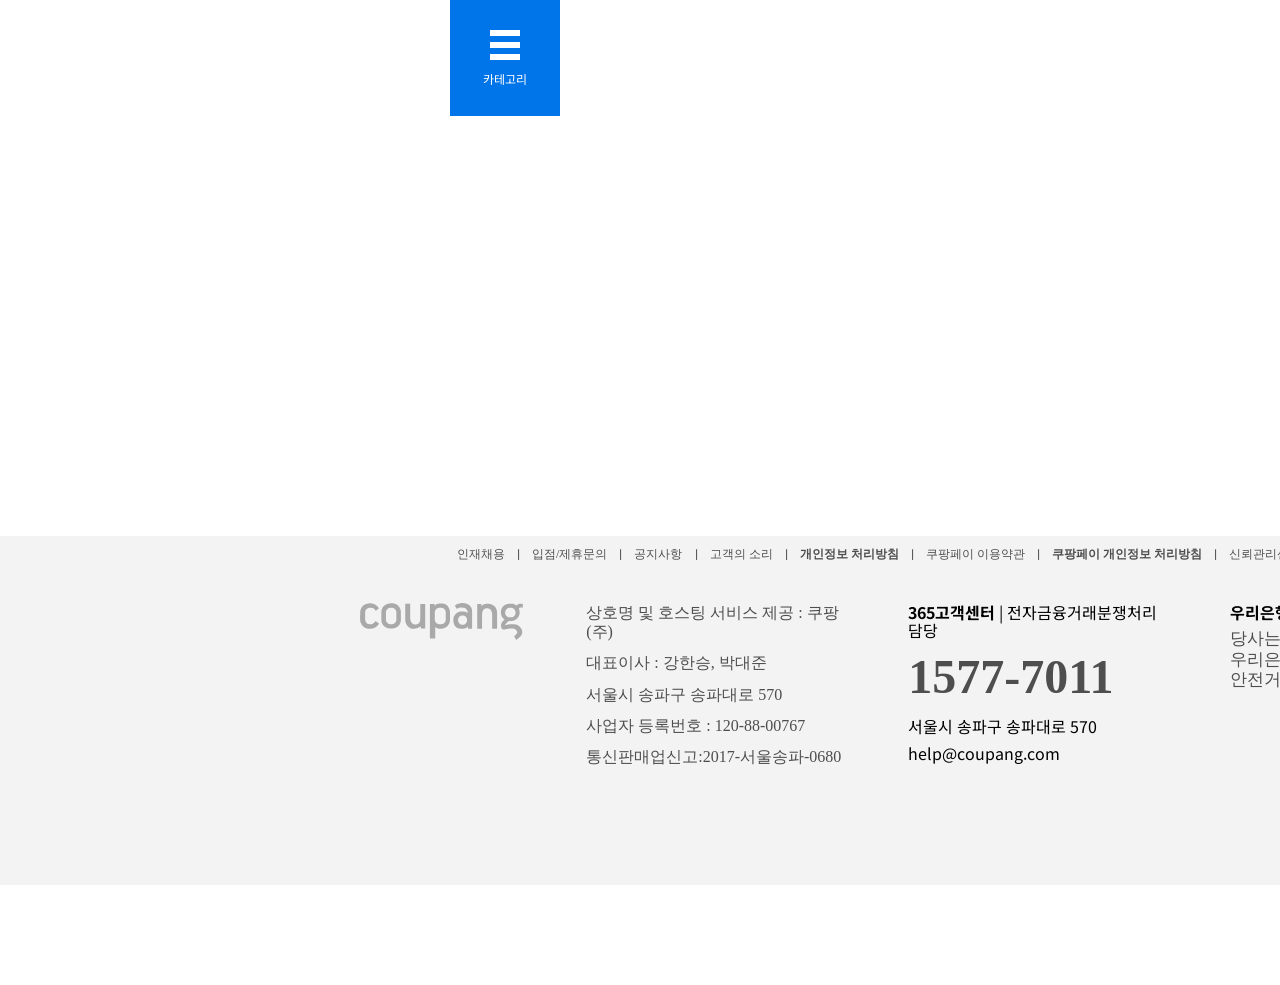
<file: index.html>
<!DOCTYPE html>
<html lang="ko-KR">

  <head>
  <meta charset="UTF-8" />
  <meta http-equiv="X-UA-Compatible" content="IE=edge" />
  <meta name="viewport" content="width=device-width, initial-scale=1.0" />
  <title>내비게이션 및 푸터 - 쿠팡(Coupang)</title>
  <link rel="icon" href="/assets/favicon/favicon.png" />
  <link rel="preconnect" href="https://fonts.googleapis.com" />
  <link rel="preconnect" href="https://fonts.gstatic.com" crossorigin />
  <link href="https://fonts.googleapis.com/css2?family=Noto+Sans+KR:wght@100;300;400;500;700;900&display=swap" rel="stylesheet" />
  <link rel="stylesheet" href="/stylesheets/main.css" />
  <link rel="stylesheet" href="./assets/icomoon/style.css"/>
  <script type="module" src="./js/main.js"></script>
  </head>

  <body>
    
    <div class="header__inner">
      <button class="button--category">
        <span>카테고리</span>
      </button>
    </div>
    <nav class="navigation" aria-label="사이트 내비게이션">
      <h2 class="sr-only">카테고리 리스트</h2>
      <div class="navigation__inner">
        <ul class="navigation__list depth_one">
          <li><a href="/" role="button" aria-haspopup="true" aria-expanded="false"><i class="icon-clothes"></i>패션의류/잡화</a>
              <ul class="navigation__list depth_two">
                <li><a href="#" role="button" aria-haspopup="true" aria-expanded="false">여성패션</a>
                  
                  <ul class="navigation__list depth_three">
                    <li><a href="#">의류</a></li>
                    <li><a href="#">속옷/잠옷</a></li>
                    <li><a href="#">신발</a></li>
                  </ul>

                </li>
                <li><a href="#">남성패션</a></li>
                <li><a href="#">유아동패션</a></li>
              </ul>
          </li>
          <li><a href="#"><i class="icon-beauty"></i>뷰티</a></li>
          <li><a href="#"><i class="icon-baby"></i>출산유아동</a></li>
          <li><a href="#"><i class="icon-foods"></i>식품</a></li>
          <li><a href="#"><i class="icon-kitchenware"></i>주방용품</a></li>
          <li><a href="#"><i class="icon-houseware"></i>생활용품</a></li>
          <li><a href="#"><i class="icon-interior"></i>홈인테리어</a></li>
          <li><a href="#"><i class="icon-appliances"></i>가전디지털</a></li>
          <li><a href="#"><i class="icon-sports"></i>스포츠</a></li>
          <li><a href="#"><i class="icon-car"></i>자동차용품</a></li>
          <li><a href="#"><i class="icon-book"></i>도서음반</a></li>
          <li><a href="#"><i class="icon-toy"></i>완구취미</a></li>
          <li><a href="#"><i class="icon-stationery"></i>문구오피스</a></li>
          <li><a href="#"><i class="icon-pet"></i>반려동물</a></li>
          <li><a href="#"><i class="icon-travel"></i>여행티켓</a></li>
          <li><a href="#"><i class="icon-theme"></i>테마관</a></li>
        </ul>
      </div>
    </nav>
            
    <main class="main">
      <!-- 메인 콘텐츠 영역 -->
      <!-- 해당 영역은 추가적인 마크업없이 비워놓아 주세요. -->
    </main>


    <footer class="footer">
      <ul class="footer_info">
        <li><a href="/">인재채용</a></li>
        <span class="divider">ㅣ</span>
        <li><a href="/">입점/제휴문의</a></li>
        <span class="divider">ㅣ</span>
        <li><a href="/">공지사항</a></li>
        <span class="divider">ㅣ</span>
        <li><a href="/">고객의 소리</a></li>
        <span class="divider">ㅣ</span>
        <li><a href="/" class="stronger">개인정보 처리방침</a></li>
        <span class="divider">ㅣ</span>
        <li><a href="/">쿠팡페이 이용약관</a></li>
        <span class="divider">ㅣ</span>
        <li><a href="/" class="stronger">쿠팡페이 개인정보 처리방침</a></li>
        <span class="divider">ㅣ</span>
        <li><a href="/">신뢰관리센터</a></li>
        <span class="divider">ㅣ</span>
        <li><a href="/">제휴마케팅</a></li>
        <span class="divider">ㅣ</span>
        <li><a href="/">광고안내</a></li>
      </ul>
<div class="information">
  <div class="logo">
    <span class="visually-hidden">Coupang</span>
  </div>
  <div class="info1">
    <p>상호명 및 호스팅 서비스 제공 : 쿠팡(주)</p>
    <p>대표이사 : 강한승, 박대준</p>
    <p>서울시 송파구 송파대로 570</p>
    <p>사업자 등록번호 : 120-88-00767</p>
    <p>통신판매업신고:2017-서울송파-0680</p>
  </div>
  <div class="info2">
    <span class="stronger">365고객센터</span>
    <span class="divider2">|</span>
    <span>전자금융거래분쟁처리담당</span>
    <a href="tel:전화번호" class="phnumber">1577-7011</a>
    <p>서울시 송파구 송파대로 570</p>
    <a href="mailto:help@coupang.com?subject=문의사항">help@coupang.com</a>
  </div>
  <div class="info3">
    <p class="stronger">우리은행 채무지급보증 안내</p>
    <p class="info3_text">당사는 고객님이 현금 결제한 금액에 대해<br>
      우리은행과 채무지급보증 계약을 체결하여<br>
      안전거래를 보장하고 있습니다.</p>
  </div>
</div>

    </footer>
    
  </body>
</html>
</file>
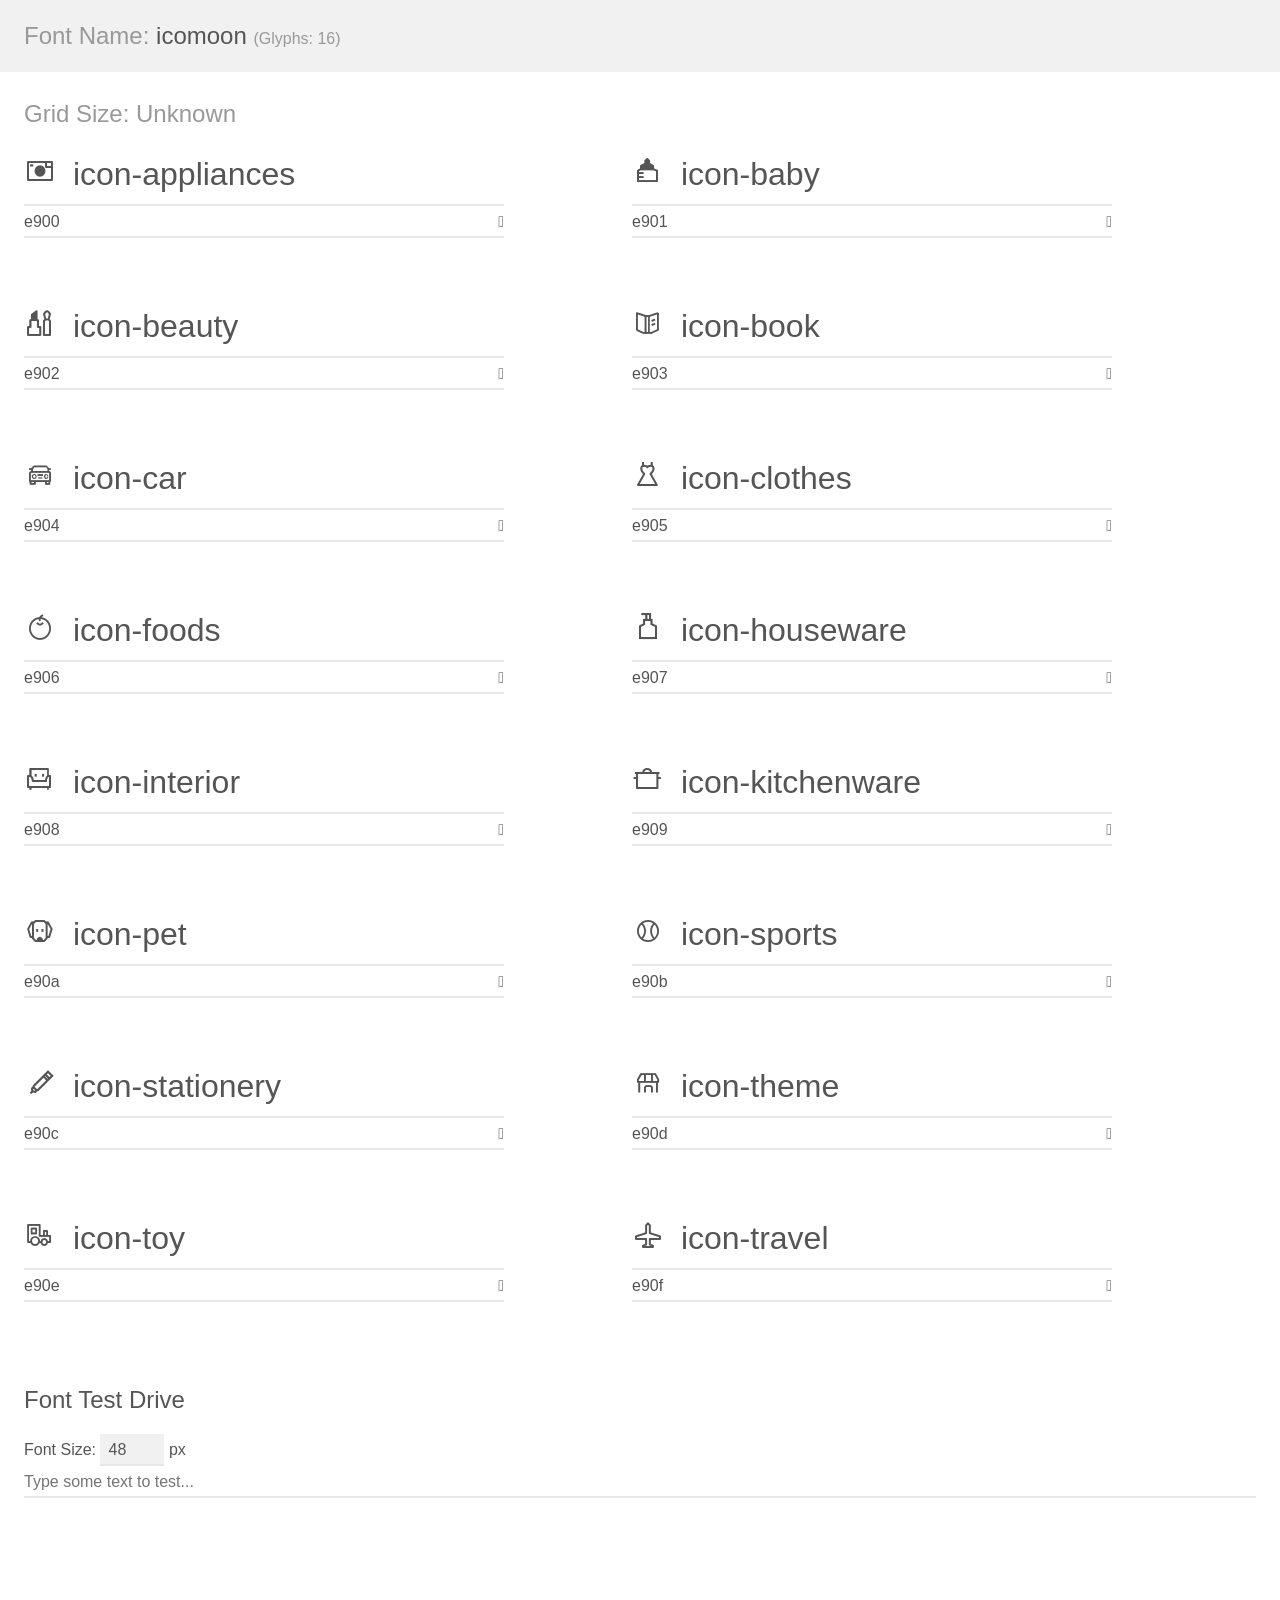
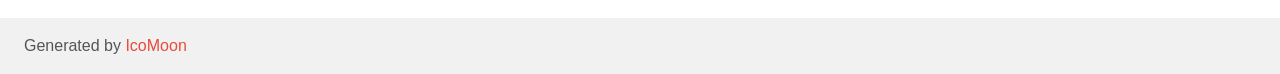
<file: assets/icomoon/demo.html>
<!doctype html>
<html>
<head>
    <meta charset="utf-8">
    <title>IcoMoon Demo</title>
    <meta name="description" content="An Icon Font Generated By IcoMoon.io">
    <meta name="viewport" content="width=device-width, initial-scale=1">
    <link rel="stylesheet" href="demo-files/demo.css">
    <link rel="stylesheet" href="style.css"></head>
<body>
    <div class="bgc1 clearfix">
        <h1 class="mhmm mvm"><span class="fgc1">Font Name:</span> icomoon <small class="fgc1">(Glyphs:&nbsp;16)</small></h1>
    </div>
    <div class="clearfix mhl ptl">
        <h1 class="mvm mtn fgc1">Grid Size: Unknown</h1>
        <div class="glyph fs1">
            <div class="clearfix bshadow0 pbs">
                <span class="icon-appliances"></span>
                <span class="mls"> icon-appliances</span>
            </div>
            <fieldset class="fs0 size1of1 clearfix hidden-false">
                <input type="text" readonly value="e900" class="unit size1of2" />
                <input type="text" maxlength="1" readonly value="&#xe900;" class="unitRight size1of2 talign-right" />
            </fieldset>
            <div class="fs0 bshadow0 clearfix hidden-true">
                <span class="unit pvs fgc1">liga: </span>
                <input type="text" readonly value="" class="liga unitRight" />
            </div>
        </div>
        <div class="glyph fs1">
            <div class="clearfix bshadow0 pbs">
                <span class="icon-baby"></span>
                <span class="mls"> icon-baby</span>
            </div>
            <fieldset class="fs0 size1of1 clearfix hidden-false">
                <input type="text" readonly value="e901" class="unit size1of2" />
                <input type="text" maxlength="1" readonly value="&#xe901;" class="unitRight size1of2 talign-right" />
            </fieldset>
            <div class="fs0 bshadow0 clearfix hidden-true">
                <span class="unit pvs fgc1">liga: </span>
                <input type="text" readonly value="" class="liga unitRight" />
            </div>
        </div>
        <div class="glyph fs1">
            <div class="clearfix bshadow0 pbs">
                <span class="icon-beauty"></span>
                <span class="mls"> icon-beauty</span>
            </div>
            <fieldset class="fs0 size1of1 clearfix hidden-false">
                <input type="text" readonly value="e902" class="unit size1of2" />
                <input type="text" maxlength="1" readonly value="&#xe902;" class="unitRight size1of2 talign-right" />
            </fieldset>
            <div class="fs0 bshadow0 clearfix hidden-true">
                <span class="unit pvs fgc1">liga: </span>
                <input type="text" readonly value="" class="liga unitRight" />
            </div>
        </div>
        <div class="glyph fs1">
            <div class="clearfix bshadow0 pbs">
                <span class="icon-book"></span>
                <span class="mls"> icon-book</span>
            </div>
            <fieldset class="fs0 size1of1 clearfix hidden-false">
                <input type="text" readonly value="e903" class="unit size1of2" />
                <input type="text" maxlength="1" readonly value="&#xe903;" class="unitRight size1of2 talign-right" />
            </fieldset>
            <div class="fs0 bshadow0 clearfix hidden-true">
                <span class="unit pvs fgc1">liga: </span>
                <input type="text" readonly value="" class="liga unitRight" />
            </div>
        </div>
        <div class="glyph fs1">
            <div class="clearfix bshadow0 pbs">
                <span class="icon-car"></span>
                <span class="mls"> icon-car</span>
            </div>
            <fieldset class="fs0 size1of1 clearfix hidden-false">
                <input type="text" readonly value="e904" class="unit size1of2" />
                <input type="text" maxlength="1" readonly value="&#xe904;" class="unitRight size1of2 talign-right" />
            </fieldset>
            <div class="fs0 bshadow0 clearfix hidden-true">
                <span class="unit pvs fgc1">liga: </span>
                <input type="text" readonly value="" class="liga unitRight" />
            </div>
        </div>
        <div class="glyph fs1">
            <div class="clearfix bshadow0 pbs">
                <span class="icon-clothes"></span>
                <span class="mls"> icon-clothes</span>
            </div>
            <fieldset class="fs0 size1of1 clearfix hidden-false">
                <input type="text" readonly value="e905" class="unit size1of2" />
                <input type="text" maxlength="1" readonly value="&#xe905;" class="unitRight size1of2 talign-right" />
            </fieldset>
            <div class="fs0 bshadow0 clearfix hidden-true">
                <span class="unit pvs fgc1">liga: </span>
                <input type="text" readonly value="" class="liga unitRight" />
            </div>
        </div>
        <div class="glyph fs1">
            <div class="clearfix bshadow0 pbs">
                <span class="icon-foods"></span>
                <span class="mls"> icon-foods</span>
            </div>
            <fieldset class="fs0 size1of1 clearfix hidden-false">
                <input type="text" readonly value="e906" class="unit size1of2" />
                <input type="text" maxlength="1" readonly value="&#xe906;" class="unitRight size1of2 talign-right" />
            </fieldset>
            <div class="fs0 bshadow0 clearfix hidden-true">
                <span class="unit pvs fgc1">liga: </span>
                <input type="text" readonly value="" class="liga unitRight" />
            </div>
        </div>
        <div class="glyph fs1">
            <div class="clearfix bshadow0 pbs">
                <span class="icon-houseware"></span>
                <span class="mls"> icon-houseware</span>
            </div>
            <fieldset class="fs0 size1of1 clearfix hidden-false">
                <input type="text" readonly value="e907" class="unit size1of2" />
                <input type="text" maxlength="1" readonly value="&#xe907;" class="unitRight size1of2 talign-right" />
            </fieldset>
            <div class="fs0 bshadow0 clearfix hidden-true">
                <span class="unit pvs fgc1">liga: </span>
                <input type="text" readonly value="" class="liga unitRight" />
            </div>
        </div>
        <div class="glyph fs1">
            <div class="clearfix bshadow0 pbs">
                <span class="icon-interior"></span>
                <span class="mls"> icon-interior</span>
            </div>
            <fieldset class="fs0 size1of1 clearfix hidden-false">
                <input type="text" readonly value="e908" class="unit size1of2" />
                <input type="text" maxlength="1" readonly value="&#xe908;" class="unitRight size1of2 talign-right" />
            </fieldset>
            <div class="fs0 bshadow0 clearfix hidden-true">
                <span class="unit pvs fgc1">liga: </span>
                <input type="text" readonly value="" class="liga unitRight" />
            </div>
        </div>
        <div class="glyph fs1">
            <div class="clearfix bshadow0 pbs">
                <span class="icon-kitchenware"></span>
                <span class="mls"> icon-kitchenware</span>
            </div>
            <fieldset class="fs0 size1of1 clearfix hidden-false">
                <input type="text" readonly value="e909" class="unit size1of2" />
                <input type="text" maxlength="1" readonly value="&#xe909;" class="unitRight size1of2 talign-right" />
            </fieldset>
            <div class="fs0 bshadow0 clearfix hidden-true">
                <span class="unit pvs fgc1">liga: </span>
                <input type="text" readonly value="" class="liga unitRight" />
            </div>
        </div>
        <div class="glyph fs1">
            <div class="clearfix bshadow0 pbs">
                <span class="icon-pet"></span>
                <span class="mls"> icon-pet</span>
            </div>
            <fieldset class="fs0 size1of1 clearfix hidden-false">
                <input type="text" readonly value="e90a" class="unit size1of2" />
                <input type="text" maxlength="1" readonly value="&#xe90a;" class="unitRight size1of2 talign-right" />
            </fieldset>
            <div class="fs0 bshadow0 clearfix hidden-true">
                <span class="unit pvs fgc1">liga: </span>
                <input type="text" readonly value="" class="liga unitRight" />
            </div>
        </div>
        <div class="glyph fs1">
            <div class="clearfix bshadow0 pbs">
                <span class="icon-sports"></span>
                <span class="mls"> icon-sports</span>
            </div>
            <fieldset class="fs0 size1of1 clearfix hidden-false">
                <input type="text" readonly value="e90b" class="unit size1of2" />
                <input type="text" maxlength="1" readonly value="&#xe90b;" class="unitRight size1of2 talign-right" />
            </fieldset>
            <div class="fs0 bshadow0 clearfix hidden-true">
                <span class="unit pvs fgc1">liga: </span>
                <input type="text" readonly value="" class="liga unitRight" />
            </div>
        </div>
        <div class="glyph fs1">
            <div class="clearfix bshadow0 pbs">
                <span class="icon-stationery"></span>
                <span class="mls"> icon-stationery</span>
            </div>
            <fieldset class="fs0 size1of1 clearfix hidden-false">
                <input type="text" readonly value="e90c" class="unit size1of2" />
                <input type="text" maxlength="1" readonly value="&#xe90c;" class="unitRight size1of2 talign-right" />
            </fieldset>
            <div class="fs0 bshadow0 clearfix hidden-true">
                <span class="unit pvs fgc1">liga: </span>
                <input type="text" readonly value="" class="liga unitRight" />
            </div>
        </div>
        <div class="glyph fs1">
            <div class="clearfix bshadow0 pbs">
                <span class="icon-theme"></span>
                <span class="mls"> icon-theme</span>
            </div>
            <fieldset class="fs0 size1of1 clearfix hidden-false">
                <input type="text" readonly value="e90d" class="unit size1of2" />
                <input type="text" maxlength="1" readonly value="&#xe90d;" class="unitRight size1of2 talign-right" />
            </fieldset>
            <div class="fs0 bshadow0 clearfix hidden-true">
                <span class="unit pvs fgc1">liga: </span>
                <input type="text" readonly value="" class="liga unitRight" />
            </div>
        </div>
        <div class="glyph fs1">
            <div class="clearfix bshadow0 pbs">
                <span class="icon-toy"></span>
                <span class="mls"> icon-toy</span>
            </div>
            <fieldset class="fs0 size1of1 clearfix hidden-false">
                <input type="text" readonly value="e90e" class="unit size1of2" />
                <input type="text" maxlength="1" readonly value="&#xe90e;" class="unitRight size1of2 talign-right" />
            </fieldset>
            <div class="fs0 bshadow0 clearfix hidden-true">
                <span class="unit pvs fgc1">liga: </span>
                <input type="text" readonly value="" class="liga unitRight" />
            </div>
        </div>
        <div class="glyph fs1">
            <div class="clearfix bshadow0 pbs">
                <span class="icon-travel"></span>
                <span class="mls"> icon-travel</span>
            </div>
            <fieldset class="fs0 size1of1 clearfix hidden-false">
                <input type="text" readonly value="e90f" class="unit size1of2" />
                <input type="text" maxlength="1" readonly value="&#xe90f;" class="unitRight size1of2 talign-right" />
            </fieldset>
            <div class="fs0 bshadow0 clearfix hidden-true">
                <span class="unit pvs fgc1">liga: </span>
                <input type="text" readonly value="" class="liga unitRight" />
            </div>
        </div>
    </div>

    <!--[if gt IE 8]><!-->
    <div class="mhl clearfix mbl">
        <h1>Font Test Drive</h1>
        <label>
            Font Size: <input id="fontSize" type="number" class="textbox0 mbm"
            min="8" value="48" />
            px
        </label>
        <input id="testText" type="text" class="phl size1of1 mvl"
        placeholder="Type some text to test..." value=""/>
        <div id="testDrive" class="icon-" style="font-family: icomoon">&nbsp;
        </div>
    </div>
    <!--<![endif]-->
    <div class="bgc1 clearfix">
        <p class="mhl">Generated by <a href="https://icomoon.io/app">IcoMoon</a></p>
    </div>

    <script src="demo-files/demo.js"></script>
</body>
</html>
</file>
<file: assets/icomoon/style.css>
@font-face {
  font-family: 'icomoon';
  src:  url('fonts/icomoon.eot?k8g2jb');
  src:  url('fonts/icomoon.eot?k8g2jb#iefix') format('embedded-opentype'),
    url('fonts/icomoon.ttf?k8g2jb') format('truetype'),
    url('fonts/icomoon.woff?k8g2jb') format('woff'),
    url('fonts/icomoon.svg?k8g2jb#icomoon') format('svg');
  font-weight: normal;
  font-style: normal;
  font-display: block;
}

[class^="icon-"], [class*=" icon-"] {
  /* use !important to prevent issues with browser extensions that change fonts */
  font-family: 'icomoon' !important;
  speak: never;
  font-style: normal;
  font-weight: normal;
  font-variant: normal;
  text-transform: none;
  line-height: 1;

  /* Better Font Rendering =========== */
  -webkit-font-smoothing: antialiased;
  -moz-osx-font-smoothing: grayscale;
}

.icon-appliances:before {
  content: "\e900";
}
.icon-baby:before {
  content: "\e901";
}
.icon-beauty:before {
  content: "\e902";
}
.icon-book:before {
  content: "\e903";
}
.icon-car:before {
  content: "\e904";
}
.icon-clothes:before {
  content: "\e905";
}
.icon-foods:before {
  content: "\e906";
}
.icon-houseware:before {
  content: "\e907";
}
.icon-interior:before {
  content: "\e908";
}
.icon-kitchenware:before {
  content: "\e909";
}
.icon-pet:before {
  content: "\e90a";
}
.icon-sports:before {
  content: "\e90b";
}
.icon-stationery:before {
  content: "\e90c";
}
.icon-theme:before {
  content: "\e90d";
}
.icon-toy:before {
  content: "\e90e";
}
.icon-travel:before {
  content: "\e90f";
}
</file>
<file: assets/icomoon/demo-files/demo.css>
body {
  padding: 0;
  margin: 0;
  font-family: sans-serif;
  font-size: 1em;
  line-height: 1.5;
  color: #555;
  background: #fff;
}
h1 {
  font-size: 1.5em;
  font-weight: normal;
}
small {
  font-size: .66666667em;
}
a {
  color: #e74c3c;
  text-decoration: none;
}
a:hover, a:focus {
  box-shadow: 0 1px #e74c3c;
}
.bshadow0, input {
  box-shadow: inset 0 -2px #e7e7e7;
}
input:hover {
  box-shadow: inset 0 -2px #ccc;
}
input, fieldset {
  font-family: sans-serif;
  font-size: 1em;
  margin: 0;
  padding: 0;
  border: 0;
}
input {
  color: inherit;
  line-height: 1.5;
  height: 1.5em;
  padding: .25em 0;
}
input:focus {
  outline: none;
  box-shadow: inset 0 -2px #449fdb;
}
.glyph {
  font-size: 16px;
  width: 15em;
  padding-bottom: 1em;
  margin-right: 4em;
  margin-bottom: 1em;
  float: left;
  overflow: hidden;
}
.liga {
  width: 80%;
  width: calc(100% - 2.5em);
}
.talign-right {
  text-align: right;
}
.talign-center {
  text-align: center;
}
.bgc1 {
  background: #f1f1f1;
}
.fgc1 {
  color: #999;
}
.fgc0 {
  color: #000;
}
p {
  margin-top: 1em;
  margin-bottom: 1em;
}
.mvm {
  margin-top: .75em;
  margin-bottom: .75em;
}
.mtn {
  margin-top: 0;
}
.mtl, .mal {
  margin-top: 1.5em;
}
.mbl, .mal {
  margin-bottom: 1.5em;
}
.mal, .mhl {
  margin-left: 1.5em;
  margin-right: 1.5em;
}
.mhmm {
  margin-left: 1em;
  margin-right: 1em;
}
.mls {
  margin-left: .25em;
}
.ptl {
  padding-top: 1.5em;
}
.pbs, .pvs {
  padding-bottom: .25em;
}
.pvs, .pts {
  padding-top: .25em;
}
.unit {
  float: left;
}
.unitRight {
  float: right;
}
.size1of2 {
  width: 50%;
}
.size1of1 {
  width: 100%;
}
.clearfix:before, .clearfix:after {
  content: " ";
  display: table;
}
.clearfix:after {
  clear: both;
}
.hidden-true {
  display: none;
}
.textbox0 {
  width: 3em;
  background: #f1f1f1;
  padding: .25em .5em;
  line-height: 1.5;
  height: 1.5em;
}
#testDrive {
  display: block;
  padding-top: 24px;
  line-height: 1.5;
}
.fs0 {
  font-size: 16px;
}
.fs1 {
  font-size: 32px;
}
</file>
<file: stylesheets/main.css>
@import url("./theme.css");

@import url("./init/normalize.css");
@import url("./init/base.css");

@import url("./common/a11y.css");
@import url("./common/easings.css");

@import url("./pages/iconfont.css");
@import url("./pages/template.css");
</file>
